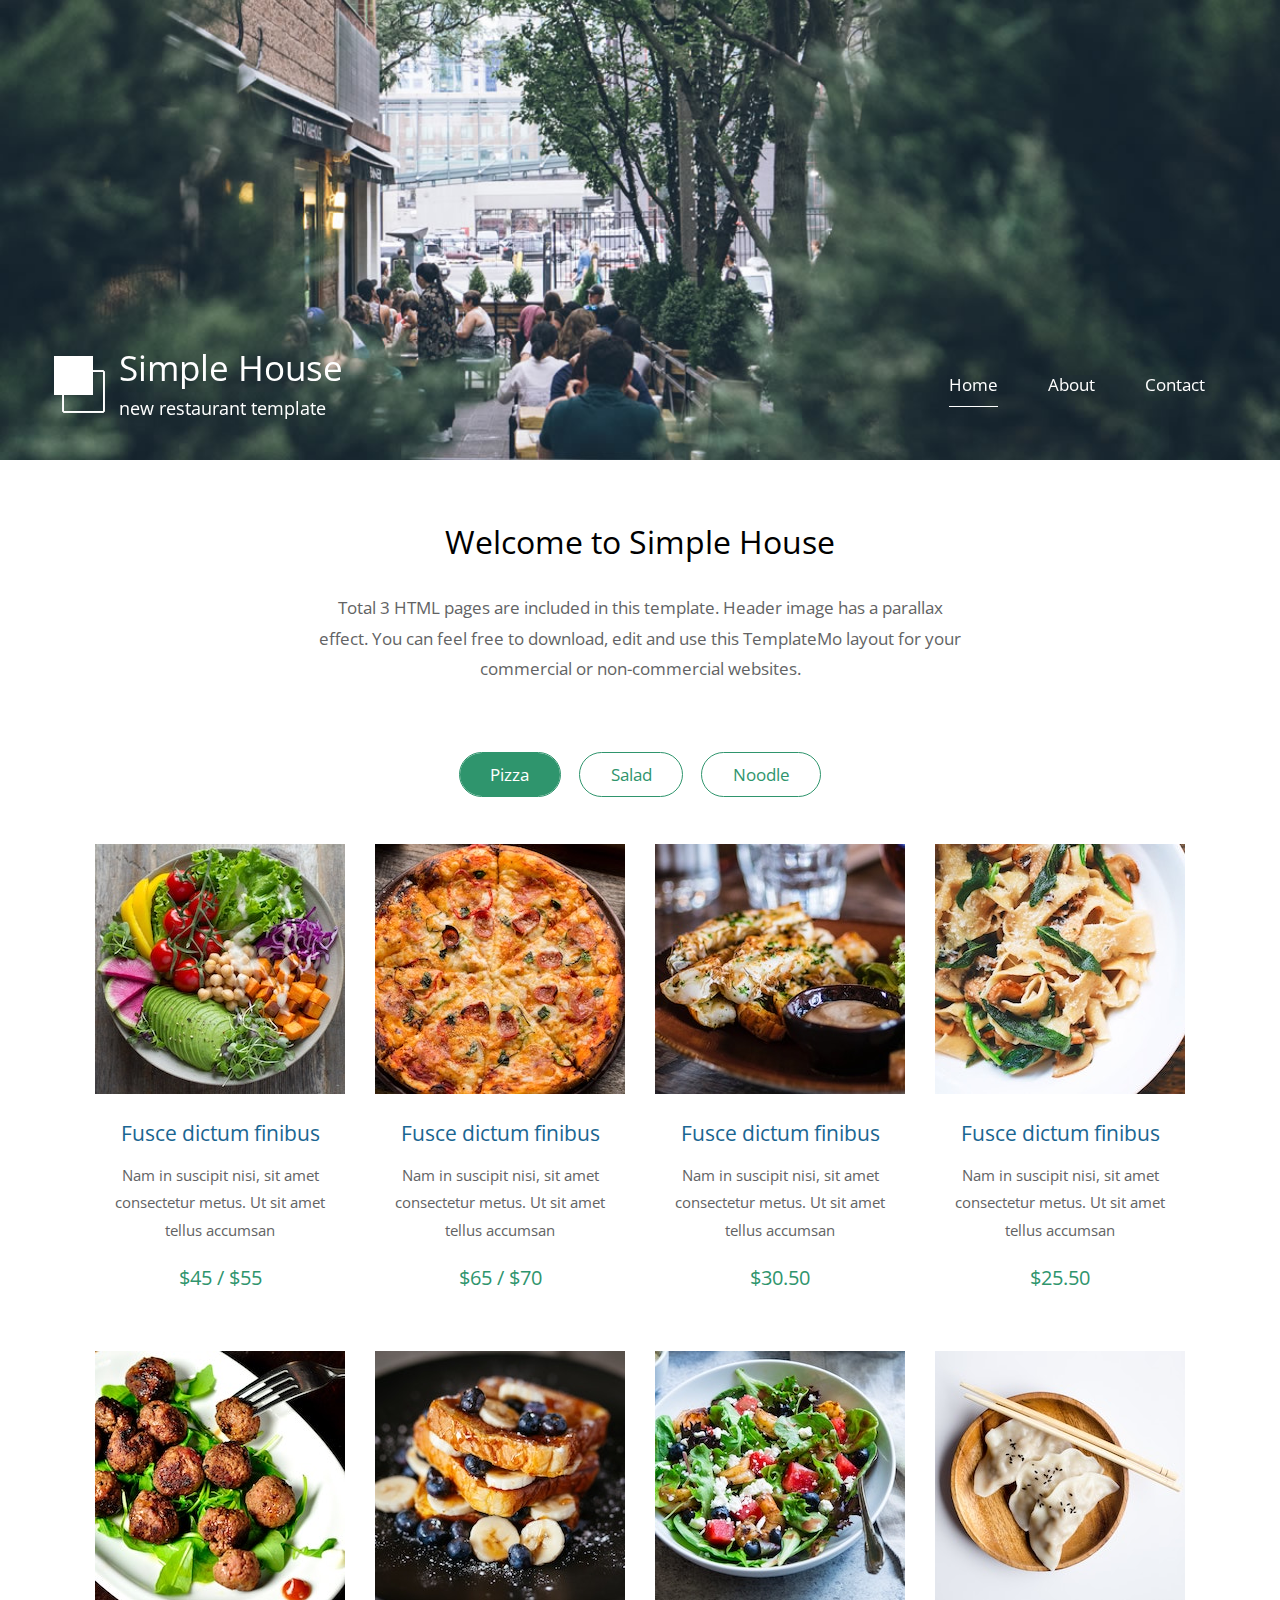
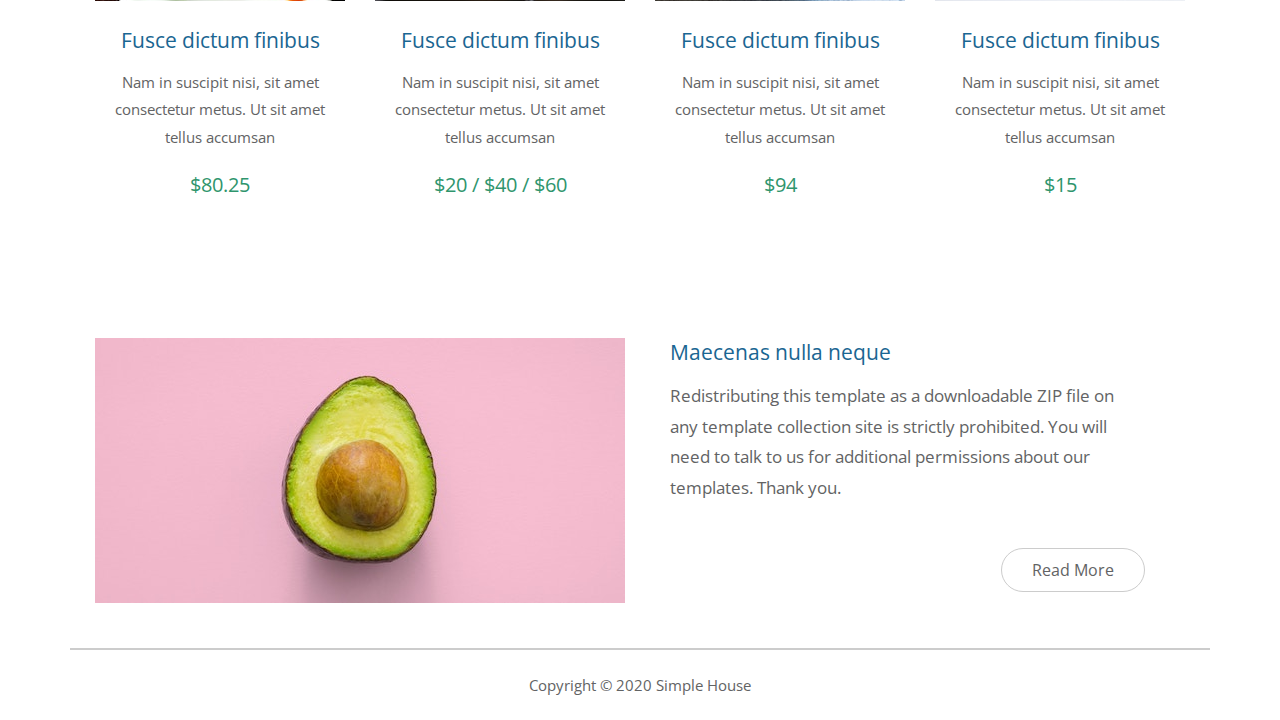
<file: index.html>
<!DOCTYPE html>
<html lang="en">
<head>
    <meta charset="UTF-8">
    <title>Simple House - Home</title>
    <link rel="preconnect" href="https://fonts.gstatic.com">
    <link href="https://fonts.googleapis.com/css2?family=Open+Sans&display=swap" rel="stylesheet">
    <link rel="stylesheet" href="main.css">
</head>
<body>

    
       <div class="placeholder">
           <div class="parallax-window" data-parallax="scroll" data-image-src="img/simple-house-01.jpg">
               <div class="tm_header">
                   <div class="row header_inner">
                       <div class="logo cl">
                           <img src="img/simple-house-logo.png" alt="Logo" class="img_logo">
                           <div class="logo_left_text">
                               <h1 class="title">Simple House</h1>
                               <h6 class="subtitle">new restaurant template</h6>
                           </div>
                       </div>
                       <nav class="logo right cl">
                           <ul class="nav_ul">
                               <li class="nav_li">
                                   <a class="link active" href="#">Home</a>
                               </li>
                               <li class="nav_li">
                                   <a class="link" href="about.html">About</a>
                               </li>
                               <li class="nav_li">
                                   <a class="link" href="contact.html">Contact</a>
                               </li>
                           </ul>
                       </nav>
                   </div>
               </div>
           </div>
               </div>
           
       <div class="container">
       <main>
           <header class="welcome_section">
               <h2 class="welcome_title">Welcome to Simple House</h2>
               <p class="welcome_subtitle">Total 3 HTML pages are included in this template. Header image has a parallax effect. You can feel free to download, edit and use this TemplateMo layout for your commercial or non-commercial websites.</p>
           </header>
           <div class="paging_links">
               <nav>
                   <ul>
                       <li class="paging_item">
                           <a href="#" class="paging_link active" id="showall">Pizza</a>
                       </li>
                       <li class="paging_item">
                           <a href="#" class="paging_link">Salad</a>
                       </li>
                       <li class="paging_item">
                           <a href="#" class="paging_link">Noodle</a>
                       </li>
                   </ul>
               </nav>
           </div>
           
           <div class="gallery">
               <div id="gallery_page_pizza" class="gallery_page">
                   <article class="gallery_item gallery_flex">
                       <figure>
                           <img class="img_fluid
                           gallery_img" src="img/gallery/01.jpg" alt="">
                           <figcaption>
                               <h4 class="gallery_title">Fusce dictum finibus</h4>
                               <p class="gallery_subtitle">Nam in suscipit nisi, sit amet consectetur metus. Ut sit amet tellus accumsan</p>
                               <p class="gallery_price">$45 / $55</p>
                           </figcaption>
                       </figure>
                   </article>
                   <article class="gallery_item gallery_flex">
                       <figure>
                           <img class="img_fluid
                           gallery_img" src="img/gallery/02.jpg" alt="">
                           <figcaption>
                               <h4 class="gallery_title">Fusce dictum finibus</h4>
                               <p class="gallery_subtitle">Nam in suscipit nisi, sit amet consectetur metus. Ut sit amet tellus accumsan</p>
                               <p class="gallery_price">$65 / $70</p>
                           </figcaption>
                       </figure>
                   </article>
                   <article class="gallery_item gallery_flex">
                       <figure>
                           <img class="img_fluid
                           gallery_img" src="img/gallery/03.jpg" alt="">
                           <figcaption>
                               <h4 class="gallery_title">Fusce dictum finibus</h4>
                               <p class="gallery_subtitle">Nam in suscipit nisi, sit amet consectetur metus. Ut sit amet tellus accumsan</p>
                               <p class="gallery_price">$30.50</p>
                           </figcaption>
                       </figure>
                   </article>
                   <article class="gallery_item gallery_flex">
                       <figure>
                           <img class="img_fluid
                           gallery_img" src="img/gallery/04.jpg" alt="">
                           <figcaption>
                               <h4 class="gallery_title">Fusce dictum finibus</h4>
                               <p class="gallery_subtitle">Nam in suscipit nisi, sit amet consectetur metus. Ut sit amet tellus accumsan</p>
                               <p class="gallery_price">$25.50</p>
                           </figcaption>
                       </figure>
                   </article>
                   <article class="gallery_item gallery_flex">
                       <figure>
                           <img class="img_fluid
                           gallery_img" src="img/gallery/05.jpg" alt="">
                           <figcaption>
                               <h4 class="gallery_title">Fusce dictum finibus</h4>
                               <p class="gallery_subtitle">Nam in suscipit nisi, sit amet consectetur metus. Ut sit amet tellus accumsan</p>
                               <p class="gallery_price">$80.25</p>
                           </figcaption>
                       </figure>
                   </article>
                   <article class="gallery_item gallery_flex">
                       <figure>
                           <img class="img_fluid
                           gallery_img" src="img/gallery/06.jpg" alt="">
                           <figcaption>
                               <h4 class="gallery_title">Fusce dictum finibus</h4>
                               <p class="gallery_subtitle">Nam in suscipit nisi, sit amet consectetur metus. Ut sit amet tellus accumsan</p>
                               <p class="gallery_price">$20 / $40 / $60</p>
                           </figcaption>
                       </figure>
                   </article>
                   <article class="gallery_item gallery_flex">
                       <figure>
                           <img class="img_fluid
                           gallery_img" src="img/gallery/07.jpg" alt="">
                           <figcaption>
                               <h4 class="gallery_title">Fusce dictum finibus</h4>
                               <p class="gallery_subtitle">Nam in suscipit nisi, sit amet consectetur metus. Ut sit amet tellus accumsan</p>
                               <p class="gallery_price">$94</p>
                           </figcaption>
                       </figure>
                   </article>
                   <article class="gallery_item gallery_flex">
                       <figure>
                           <img class="img_fluid
                           gallery_img" src="img/gallery/08.jpg" alt="">
                           <figcaption>
                               <h4 class="gallery_title">Fusce dictum finibus</h4>
                               <p class="gallery_subtitle">Nam in suscipit nisi, sit amet consectetur metus. Ut sit amet tellus accumsan</p>
                               <p class="gallery_price">$15</p>
                           </figcaption>
                       </figure>
                   </article>                                      
               </div>
               
               <!-- Page salad -->
               
               <div id="gallery_page_salad" class="gallery_page hidden">
                   <article class="gallery_item gallery_flex">
                       <figure>
                           <img class="img_fluid
                           gallery_img" src="img/gallery/01.jpg" alt="">
                           <figcaption>
                               <h4 class="gallery_title">Fusce dictum finibus</h4>
                               <p class="gallery_subtitle">Nam in suscipit nisi, sit amet consectetur metus. Ut sit amet tellus accumsan</p>
                               <p class="gallery_price">$45 / $55</p>
                           </figcaption>
                       </figure>
                   </article>
                   <article class="gallery_item gallery_flex">
                       <figure>
                           <img class="img_fluid
                           gallery_img" src="img/gallery/03.jpg" alt="">
                           <figcaption>
                               <h4 class="gallery_title">Fusce dictum finibus</h4>
                               <p class="gallery_subtitle">Nam in suscipit nisi, sit amet consectetur metus. Ut sit amet tellus accumsan</p>
                               <p class="gallery_price">$30.50</p>
                           </figcaption>
                       </figure>
                   </article>
                   <article class="gallery_item gallery_flex">
                       <figure>
                           <img class="img_fluid
                           gallery_img" src="img/gallery/05.jpg" alt="">
                           <figcaption>
                               <h4 class="gallery_title">Third Salad Item</h4>
                               <p class="gallery_subtitle">Proin eu velit egestas, viverra sapien eget, consequat nunc. Vestibulum tristique</p>
                               <p class="gallery_price">$45</p>
                           </figcaption>
                       </figure>
                   </article>
                   <article class="gallery_item gallery_flex">
                       <figure>
                           <img class="img_fluid
                           gallery_img" src="img/gallery/01.jpg" alt="">
                           <figcaption>
                               <h4 class="gallery_title">Sed ultricies dui</h4>
                               <p class="gallery_subtitle">Proin eu velit egestas, viverra sapien eget, consequat nunc. Vestibulum tristique</p>
                               <p class="gallery_price">$50</p>
                           </figcaption>
                       </figure>
                   </article>
                   <article class="gallery_item gallery_flex">
                       <figure>
                           <img class="img_fluid
                           gallery_img" src="img/gallery/08.jpg" alt="">
                           <figcaption>
                               <h4 class="gallery_title">Sed ultricies dui</h4>
                               <p class="gallery_subtitle">Proin eu velit egestas, viverra sapien eget, consequat nunc. Vestibulum tristique</p>
                               <p class="gallery_price">$75</p>
                           </figcaption>
                       </figure>
                   </article>
                   <article class="gallery_item gallery_flex">
                       <figure>
                           <img class="img_fluid
                           gallery_img" src="img/gallery/07.jpg" alt="">
                           <figcaption>
                               <h4 class="gallery_title">Maecenas eget justo</h4>
                               <p class="gallery_subtitle">Proin eu velit egestas, viverra sapien eget, consequat nunc. Vestibulum tristique</p>
                               <p class="gallery_price">$75</p>
                           </figcaption>
                       </figure>
                   </article>
                   
                                      
               </div>
               
               <!-- Page Noodle -->
               
               <div id="gallery_page_noodle" class="gallery_page hidden">
                   <article class="gallery_item gallery_flex">
                       <figure>
                           <img class="img_fluid
                           gallery_img" src="img/gallery/08.jpg" alt="">
                           <figcaption>
                               <h4 class="gallery_title">Noodle One</h4>
                               <p class="gallery_subtitle">Orci varius natoque penatibus et magnis dis parturient montes, nascetur ridiculus mus.</p>
                               <p class="gallery_price">$12.50</p>
                           </figcaption>
                       </figure>
                   </article>
                   <article class="gallery_item gallery_flex">
                       <figure>
                           <img class="img_fluid
                           gallery_img" src="img/gallery/07.jpg" alt="">
                           <figcaption>
                               <h4 class="gallery_title">Noodle Second</h4>
                               <p class="gallery_subtitle">Orci varius natoque penatibus et magnis dis parturient montes, nascetur ridiculus mus.</p>
                               <p class="gallery_price">$15.50</p>
                           </figcaption>
                       </figure>
                   </article>
                   <article class="gallery_item gallery_flex">
                       <figure>
                           <img class="img_fluid
                           gallery_img" src="img/gallery/06.jpg" alt="">
                           <figcaption>
                               <h4 class="gallery_title">Third Soft Noodle</h4>
                               <p class="gallery_subtitle">Orci varius natoque penatibus et magnis dis parturient montes, nascetur ridiculus mus.</p>
                               <p class="gallery_price">$20.50</p>
                           </figcaption>
                       </figure>
                   </article>
                   <article class="gallery_item gallery_flex">
                       <figure>
                           <img class="img_fluid
                           gallery_img" src="img/gallery/05.jpg" alt="">
                           <figcaption>
                               <h4 class="gallery_title">Aliquam sagittis</h4>
                               <p class="gallery_subtitle">Orci varius natoque penatibus et magnis dis parturient montes, nascetur ridiculus mus.</p>
                               <p class="gallery_price">$30.25</p>
                           </figcaption>
                       </figure>
                   </article>
                   <article class="gallery_item gallery_flex">
                       <figure>
                           <img class="img_fluid
                           gallery_img" src="img/gallery/04.jpg" alt="">
                           <figcaption>
                               <h4 class="gallery_title">Maecenas eget justo</h4>
                               <p class="gallery_subtitle">Orci varius natoque penatibus et magnis dis parturient montes, nascetur ridiculus mus.</p>
                               <p class="gallery_price">$35.50</p>
                           </figcaption>
                       </figure>
                   </article>
                   <article class="gallery_item gallery_flex">
                       <figure>
                           <img class="img_fluid
                           gallery_img" src="img/gallery/03.jpg" alt="">
                           <figcaption>
                               <h4 class="gallery_title">Quisque et felis eros</h4>
                               <p class="gallery_subtitle">Orci varius natoque penatibus et magnis dis parturient montes, nascetur ridiculus mus.</p>
                               <p class="gallery_price">$40.50</p>
                           </figcaption>
                       </figure>
                   </article>
                   
                                      
               </div>
               
               
           </div>
           
           <div class="section container_inner">
              <div class="row">                 
                  <div class="inner">
                      <div class="description_figure">
                          <img src="img/img-01.jpg" class="img_fluid" alt="">
                      </div>
                  </div>
                  <div class="inner">
                      <div class="description_box">
                          <h4 class="gallery_title">Maecenas nulla neque</h4>
                          <p class="inner_subtitle">Redistributing this template as a downloadable ZIP file on any template collection site is strictly prohibited. You will need to talk to us for additional permissions about our templates. Thank you.</p>
                          <a href="about.html" class="btn_defualt">Read More</a>
                      </div>
                  </div>
              </div>
               
           </div>
           
           
       </main> 
       <div class="container_footer">
       <footer class="footer">
           <p class="footer_text">Copyright © 2020 Simple House</p>
       </footer>  
       </div>    

    </div>
    
    
    
    
    <script src="js/jquery.min.js"></script>
    <script src="js/parallax.js"></script>
    <script src="js/script.js"></script>
</body>
</html>
</file>
<file: main.css>
*, *::before, *::after{
    box-sizing: inherit;
}

html {
  box-sizing: border-box;
  -ms-overflow-style: scrollbar;
}

a,button{
    transition: all 0.3s ease;
}

body{
    font-family: 'Open Sans', sans-serif;
    font-size: 17px;
    background-color: white;
    overflow-x: hidden;
    margin: 0;
    padding: 0;
    display: block;
}

h1,h2,h3,h4,h5,h6,nav,p,ul{
    margin: 0;
    padding: 0;
}

figure{
    margin: 0;
    padding: 0;
    text-align: center;
}

.section,container_inner{
    margin-left: auto;
    margin-right: auto;
}

.container{
    width: 100%;
    max-width: 1200px;
    margin-right: auto;
    margin-left: auto;
    background-color: #fff;
}

.placeholder{
    width: 100%;
    min-height: 460px;
}

.parallax-window{
    min-height: 460px;
    background: transparent;
    position: relative;
    background-image: url(img/simple-house-01.jpg);
    background-size: cover;
    background-position: center center;
}



.parallax-mirror{
    z-index: 999 !important;
}

.tm_header{
    position: absolute;
    bottom: 0;
    left: 0;
    width: 100%;
    color: white;
    z-index: 1000;
}
.row{
    display: -ms-flexbox;
  display: flex;
  -ms-flex-wrap: wrap;
  flex-wrap: wrap;
  margin-left: -15px;
  margin-right: -15px;
}

.header_inner{
    padding: 40px 50px;
}


.logo{
    position: relative;
    width: 100%;
    padding-right: 15px;
    padding-left: 15px;    
}

.img_logo{
    display: inline-block;
    margin-right: 5px;
}

.logo_left_text{
    display: inline-block;
}

.title{
    font-weight: 400;
    font-size: 2.2rem;
    margin-bottom: 5px;
}

.subtitle{
    font-size: 1.1rem;
    font-weight: 400;
}

.right{
    text-align: right;
    margin-top: 30px;
}

.nav_ul{
    display: flex;
    justify-content: flex-end;
}

.nav_li{
    list-style: none;
    display: block;
    margin-bottom: 0;
    padding-right: 25px;
    padding-left: 25px;
}

.link{
    color: white;
    text-decoration: none;
    padding-bottom: 10px;
}

.link.active{
    border-bottom: 1px solid white;
}

.link:hover{
    border-bottom: 1px solid white;
    color: #ccc;
}

.welcome_section{
    margin: 60px auto;
    max-width: 655px;
    text-align: center;
}

.welcome_title{
    font-size: 2rem;
    font-weight: 400;
    margin-bottom: 30px;
}

.welcome_subtitle{
    color: #626364;
    line-height: 1.8;
}

.paging_links{
    text-align: center;
    margin-bottom: 40px;
}

.paging_item{
    list-style: none;
    display: inline-block;
    border: 1px solid #2F956D;
    margin: 7px;
    border-radius: 25px;
}

.paging_link{
    padding: 10px 30.6px;
    display: flex;
    align-items: center;
    text-decoration: none;
    justify-content: center;
    color: #2F956D;
    background-color: transparent;
    border-radius: 25px;
}

.paging_link.active{
    background-color: #2F956D;
    color: #fff;
}

.paging_link:hover{
    background-color: #2F956D;
    color: #fff;
}

.img_fluid{
    max-width: 100%;
    height: auto;
}

.gallery{
    margin-bottom: 80px;
}

.gallery_page{
  max-width: 280px;
  margin-left: auto;
  margin-right: auto;
  display: -ms-flexbox;
  display: flex;
  -ms-flex-wrap: wrap;
  flex-wrap: wrap;
}

.gallery_item{
    max-width: 280px;
    position: relative;
    width: 100%;
    padding-right: 15px;
    padding-left: 15px;
}

.gallery_img{
    margin-bottom: 20px;
}

.gallery_title{
    font-size: 1.3rem;
    font-weight: 400;
    margin-bottom: 15px;
    color: #1A6692;
}

.gallery_subtitle{
    margin-bottom: 20px;
    font-size: 0.95rem;
    color: #626364;
    line-height: 1.8;
}

figcaption{
    text-align: center;
}

.gallery_price{
    font-size: 1.25rem;
    color: #2F956D;
    margin-bottom: 60px;
}

.hidden{
    display: none !important;
}

.container_inner{
    padding-left: 15px;
    padding-right: 15px;
}

.img_fluid{
    max-width: 100%;
    height: auto;
}
.description_figure{
    text-align: center;
}

.description_box{
    padding-left: 0;
    padding-right: 0;
    display: flex;
    flex-direction: column;
    margin-top: 30px;
    max-width: 530px;
    margin-left: auto;
    margin-right: auto;
}

.inner_subtitle{
    margin-bottom: 45px;
    color: #626364;
    line-height: 1.8;
}

.btn_defualt{
    align-self: flex-end;
    border: 1px solid #ccc;
    background-color: transparent;
    color: #626364;
    text-decoration: none;
    cursor: pointer;
    font-size: 1rem;
    width: auto;
    padding: 10px 30px;
    border-radius: 25px;
}

.btn_defualt:hover{
    color: #fff;
    background-color: #626364;
}

.container_footer{
    margin-right: 30px;
    margin-left: 30px;
}

.footer{
    display: block;
    text-align: center;
    padding: 25px 15px;
    margin-top: 40px;
    border-top: 2px solid #ccc;
}


.footer_text{
    color: #626364;
}

@media (min-width: 576px) {
  .gallery_page {
    max-width: 560px;
  }
  .gallery_flex {
    flex: 0 0 100%;
    max-width: 100%;
  }

    .inner,
  .cl{
    flex: 0 0 100%;
    max-width: 100%;
  }
  
}

@media (min-width: 768px) {
  .description_box {
    padding-left: 15px;
    padding-right: 40px;
    margin-top: 0;
  }
  .gallery_page,
  .section,
  .container_inner{
    max-width: 840px;
  }
    
    
  .inner,
  .cl{
    flex: 0 0 50%;
    max-width: 50%;
  }
  .gallery_flex {
    -ms-flex: 0 0 33.333333%;
    flex: 0 0 33.333333%;
    max-width: 33.333333%;
  }
    
}

@media (min-width: 992px) {
  .gallery_page,
  .section,
    .container_inner{
    max-width: 1120px;
  }  
    
    .gallery_flex{
        flex: 0 0 25%;
        max-width: 25%;
    }
    .footer_text{
        font-size: 15px;
        margin-left: auto;
        margin-right: auto;
    }
}

@media (max-width: 991px) {
  .header_inner {
    padding: 30px 15px;
  }
  .nav_li {
    padding-right: 15px;
    padding-left: 15px;
  }
    .welcome_title{
    font-size: 1.5rem;
    font-weight: 400;
    margin-bottom: 30px;
    }
    .welcome_subtitle{
        color: #626364;
        line-height: 1.5;
        font-size: 14px;
    }
    
    .footer_text{
        font-size: 13px;
        margin-left: auto;
        margin-right: auto;
    }
    .welcome_section{
        max-width: 500px;
    }
    
}
</file>
